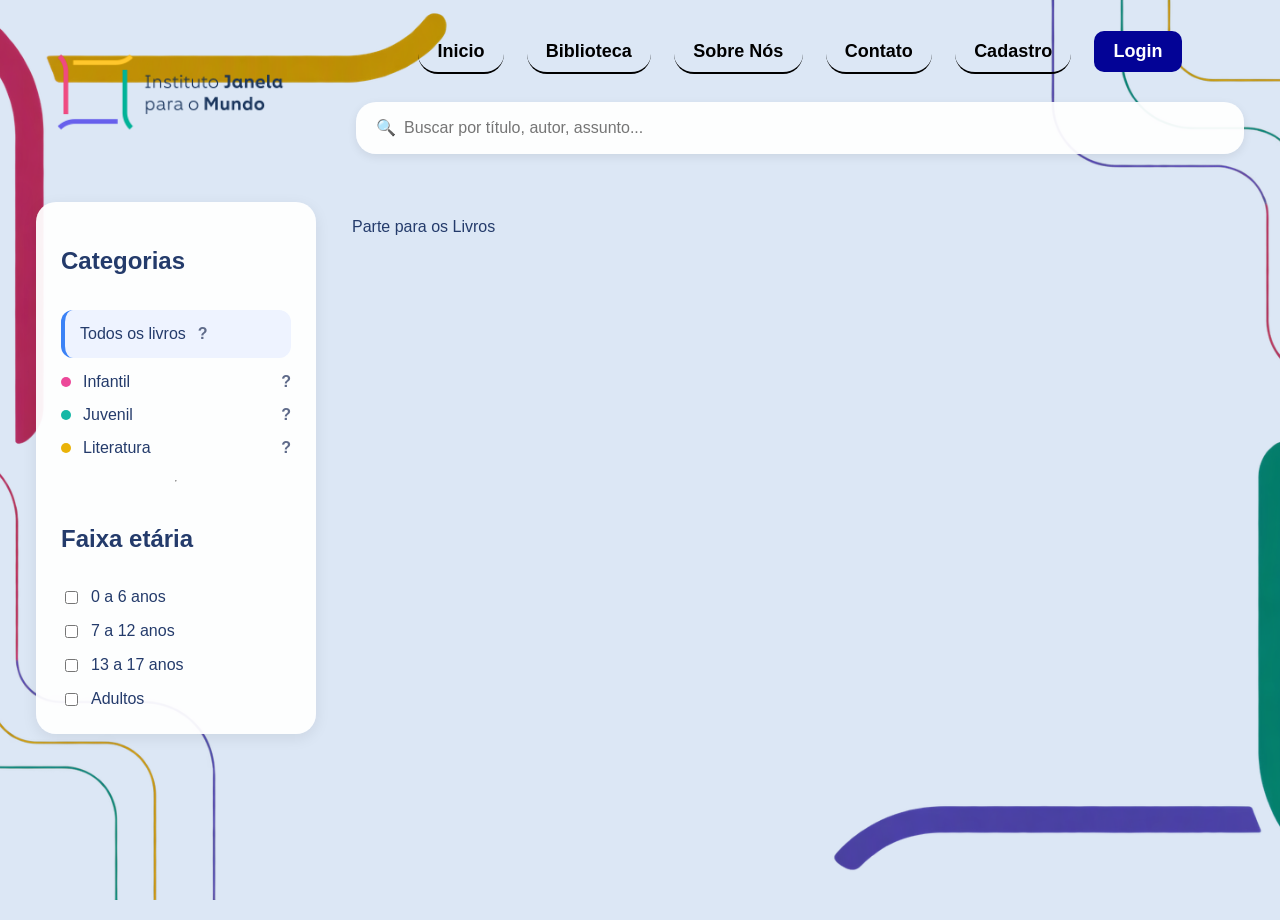
<file: index.html>
<!doctype html>
<html lang="pt-br">
  <head>
    <meta charset="UTF-8" />
    <meta name="viewport" content="width=device-width, initial-scale=1.0" />
    <link rel="stylesheet" href="estilos/style.css" />
    <title>Livraria Virtual - Instituto Janela para o Mundo</title>
  </head>
  <body>
    <header>
      <img src="assets/imagem editada.png" alt="logo" />

      <nav>
        <ul>
          <li><a href="telas/inicio.html">Inicio</a></li>
          <li><a href="#biblioteca">Biblioteca</a></li>
          <li><a href="#sobre">Sobre Nós</a></li>
          <li><a href="#contato">Contato</a></li>
          <li><a href="#cadastro">Cadastro</a></li>
          <li id="login" class="login">
            <a href="#login">Login</a>
          </li>
        </ul>

        <div class="barra-pesquisa">
          <div class="campo-busca">
            🔍
            <input
              type="text"
              placeholder="Buscar por título, autor, assunto..."
            />
          </div>
        </div>
      </nav>
    </header>

    <main>
      <div id="modal" class="hidden">
        <div class="modal-content">
          <section>
            <h2>Login</h2>

            <form action="">
              <label for="email">Email:</label>
              <input type="email" id="email" name="email" required />

              <label for="senha">Senha:</label>
              <input type="password" id="senha" name="senha" required />

              <button type="submit">Entrar</button>
            </form>

            <p>
              Não tem conta?
              <a href="#cadastro">Cadastre-se</a>
            </p>

            <button id="fechar">Fechar</button>
          </section>
        </div>
      </div>

      <div class="container">
        <aside class="lateral">
          <h2>Categorias</h2>

          <div class="categoria ativa">
            <span>Todos os livros</span>
            <strong>?</strong>
          </div>

          <div class="categoria">
            <span class="bolinha infantil"></span>
            <span>Infantil</span>
            <strong>?</strong>
          </div>

          <div class="categoria">
            <span class="bolinha juvenil"></span>
            <span>Juvenil</span>
            <strong>?</strong>
          </div>

          <div class="categoria">
            <span class="bolinha literatura"></span>
            <span>Literatura</span>
            <strong>?</strong>
          </div>

          <hr />

          <h2>Faixa etária</h2>

          <label>
            <input type="checkbox" />
            0 a 6 anos
          </label>

          <label>
            <input type="checkbox" />
            7 a 12 anos
          </label>

          <label>
            <input type="checkbox" />
            13 a 17 anos
          </label>

          <label>
            <input type="checkbox" />
            Adultos
          </label>
        </aside>

        <div class="conteudo">
          <p>Parte para os Livros</p>
        </div>
      </div>
    </main>

    <script src="scripts/inicio.js"></script>
  </body>
</html>
</file>
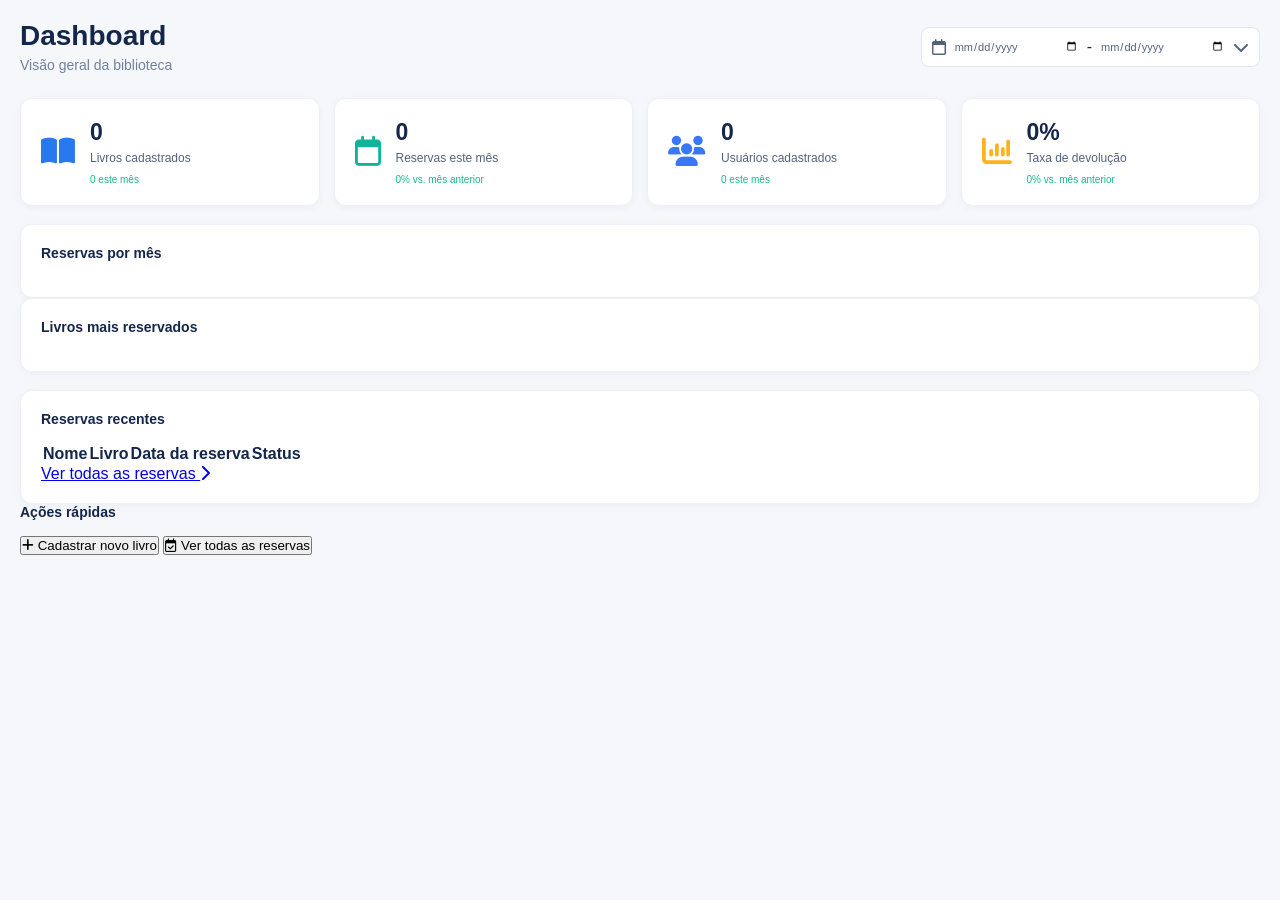
<file: telas/inicio.html>
<!doctype html>
<html lang="pt-br">
  <head>
    <meta charset="UTF-8" />
    <meta name="viewport" content="width=device-width, initial-scale=1.0" />
    <title>Document</title>
    <link rel="stylesheet" href="../estilos/inicio.css">
    <link rel="stylesheet" href="https://cdnjs.cloudflare.com/ajax/libs/font-awesome/6.7.2/css/all.min.css">
    
  </head>
  <body>
    <main class="dashboard">

        <header class="cabecalho-dashboard">

            <div>
                <h1>Dashboard</h1>
                <p>Visão geral da biblioteca</p>
            </div>

            <div class="seletor-data">

                <i class="fa-regular fa-calendar"></i>

                <input type="date" id="dataInicio">

                <span>-</span>

                <input type="date" id="dataFim">

                <i class="fa-solid fa-chevron-down"></i>

            </div>

        </header>

       
        <section class="cards">

            
            <div class="card">

                <div class="icone">
                    <i class="fa-solid fa-book-open"></i>
                </div>

                <div class="informacoes">
                    <h2 id="totalLivros">0</h2>
                    <p>Livros cadastrados</p>
                    <span id="livrosMes">0 este mês</span>
                </div>

            </div>

           
            <div class="card">

                <div class="icone">
                    <i class="fa-regular fa-calendar"></i>
                </div>

                <div class="informacoes">
                    <h2 id="totalReservas">0</h2>
                    <p>Reservas este mês</p>
                    <span id="reservasMes">0% vs. mês anterior</span>
                </div>

            </div>

            <div class="card">

                <div class="icone">
                    <i class="fa-solid fa-users"></i>
                </div>

                <div class="informacoes">
                    <h2 id="totalusuario">0</h2>
                    <p>Usuários cadastrados</p>
                    <span id="usuariosMes">0 este mês</span>
                </div>

            </div>

          
            <div class="card">

                <div class="icone">
                    <i class="fa-solid fa-chart-column"></i>
                </div>

                <div class="informacoes">
                    <h2 id="taxadedevolucao">0%</h2>
                    <p>Taxa de devolução</p>
                    <span id="devolucoesMes">0% vs. mês anterior</span>
                </div>

            </div>

        </section>

      
        <section class="paineis">

            
            <div class="card grafico-reservas">

                <h3>Reservas por mês</h3>

                <div id="graficoReservas" class="grafico">

                </div>

            </div>

            <div class="card livros-reservados">

                <h3>Livros mais reservados</h3>

                <div id="listaLivrosReservados">
                  
                </div>

            </div>

        </section>

        <section class="painel-inferior">

            
            <div class="card reservas-recentes">

                <h3>Reservas recentes</h3>

                <div class="tabela-container">

                    <table>

                        <thead>
                            <tr>
                                <th>Nome</th>
                                <th>Livro</th>
                                <th>Data da reserva</th>
                                <th>Status</th>
                            </tr>
                        </thead>

                        <tbody id="listaReservas">
                            
                        </tbody>

                    </table>

                </div>

                <a href="#" class="link-reservas">
                    Ver todas as reservas
                    <i class="fa-solid fa-chevron-right"></i>
                </a>

            </div>

          
            <div class="card-acoes-rapidas">

                <h3>Ações rápidas</h3>

                <button type="button" class="botao-acao">
                    <i class="fa-solid fa-plus"></i>
                    Cadastrar novo livro
                </button>

                <button type="button" class="botao-acao">
                    <i class="fa-regular fa-calendar-check"></i>
                    Ver todas as reservas
                </button>

            </div>

        </section>

    </main>
</body>
</html>
</file>
<file: estilos/style.css>
:root {
    --blue: #030396;
    --text: #243b6b;
    --surface: rgba(255, 255, 255, 0.94);
    --space: clamp(16px, 3vw, 36px);
}

*, *::before, *::after {
    box-sizing: border-box;
}

html {
    min-width: 320px;
    scroll-behavior: smooth;
}

body {
    min-height: 100vh;
    margin: 0;
    color: var(--text);
    font-family: Arial, sans-serif;
    background-color: #dce7f5;
    background-image: url("../assets/Designer.png");
    background-size: cover;
    background-position: center;
    background-repeat: no-repeat;
    background-attachment: fixed;
}

header {
    display: flex;
    align-items: center;
    gap: clamp(20px, 5vw, 72px);
    width: min(100% - 2 * var(--space), 1400px);
    margin: 20px auto 0;
}

header > img {
    display: block;
    flex: 0 1 clamp(129px, 20vw, 260px);
    width: clamp(180px, 20vw, 260px);
    height: auto;
    max-width: 100%;
}

nav {
    min-width: 0;
    flex: 1 1 auto;
}

nav ul {
    display: flex;
    flex-wrap: wrap;
    justify-content: center;
    gap: 8px clamp(8px, 1.8vw, 24px);
    margin: 0;
    padding: 0;
    list-style: none;
}

nav li {
    margin: 0;
    font-size: clamp(15px, 1.5vw, 20px);
    font-weight: bold;
}

nav a {
    display: block;
    padding: 10px clamp(8px, 1.5vw, 20px);
    color: #000;
    text-decoration: none;
    border-bottom: 2px solid #000;
    border-radius: 20px;
    transition: box-shadow 0.3s ease-in-out;
}

nav a:hover,
nav a:focus-visible {
    box-shadow: 2px 5px 20px rgb(120, 120, 177);
}

nav li:last-child a {
    color: #fff;
    background: var(--blue);
    border-bottom: 0;
    border-radius: 10px;
}

.barra-pesquisa {
    display: flex;
    align-items: center;
    width: 100%;
    min-width: 0;
    margin-top: 28px;
    padding: 13px 20px;
    background: var(--surface);
    border-radius: 20px;
    box-shadow: 0 3px 10px rgba(0, 0, 0, 0.08);
}

.campo-busca {
    display: flex;
    align-items: center;
    gap: 8px;
    width: 100%;
    min-width: 0;
}

.campo-busca input {
    width: 100%;
    min-width: 0;
    padding: 4px 0;
    color: #334155;
    font-size: 16px;
    background: transparent;
    border: 0;
    outline: 0;
}

.container {
    display: grid;
    grid-template-columns: minmax(210px, 280px) minmax(0, 1fr);
    gap: clamp(18px, 3vw, 36px);
    width: min(100% - 2 * var(--space), 1400px);
    margin: 38px auto;
}

.lateral {
    display: grid;
    align-content: start;
    gap: 15px;
    padding: clamp(18px, 2.5vw, 25px);
    background: var(--surface);
    border-radius: 20px;
    box-shadow: 0 4px 15px rgba(0, 0, 0, 0.08);
}

.lateral:hover {
    box-shadow: 0 12px 30px rgba(80, 90, 120, 0.2);
    transition: box-shadow 0.3s ease-in-out;
}

.categoria {
    display: grid;
    grid-template-columns: auto 1fr auto;
    align-items: center;
    gap: 12px;
    min-width: 0;
    color: var(--text);
}

.categoria strong {
    color: #5f6b8a;
}

.ativa {
    padding: 15px;
    background: #eef3ff;
    border-left: 4px solid #3b82f6;
    border-radius: 12px;
}

.bolinha {
    width: 10px;
    height: 10px;
    border-radius: 50%;
}

.infantil { background: #ec4899; }
.juvenil { background: #14b8a6; }
.literatura { background: #eab308; }

.lateral label {
    display: flex;
    align-items: center;
    gap: 10px;
    color: var(--text);
}

.conteudo {
    min-width: 0;
    overflow-wrap: anywhere;
}

.hidden { display: none; }

.modal {
    position: fixed;
    z-index: 10;
    inset: 0;
    display: flex;
    align-items: center;
    justify-content: center;
    padding: var(--space);
    background: rgba(0, 0, 0, 0.5);
}

.modal-content {
    width: min(100%, 500px);
    max-height: calc(100vh - 2 * var(--space));
    overflow: auto;
    padding: clamp(50px, 5vw, 36px);
    background: #036592;
    border-radius: 20px;
    color: #eef3ff;
    font-size: 18px;
}

.modal-content form {
    display: grid;
    gap: 8px;
    
}

.modal-content input,
.modal-content button {
    width: 100%;
    min-height: 42px;
    padding: 8px 12px;
   font-family: 'Montserrat', sans-serif;
    border-radius: 10px;
}


.modal-content button:hover {
    background: #01f3fc;
}



a {
    color: #fafbfc;
    text-decoration: none;
    font-size: 18px;
    font-weight: bold;
    transition: color 0.3s ease-in-out;
}

a:hover,
a:focus-visible {
    color: #01f3fc;
}

@media (max-width: 760px) {
    body {
        background-attachment: scroll;
    }

    header {
        flex-direction: column;
        align-items: stretch;
        gap: 22px;
    }

    header > img {
        align-self: center;
    }

    .container {
        grid-template-columns: 1fr;
        margin-top: 24px;
    }

    .lateral {
        grid-template-columns: repeat(2, minmax(0, 1fr));
    }

    .lateral h2,
    .lateral hr {
        grid-column: 1 / -1;
    }
}

@media (max-width: 460px) {
    nav ul {
        justify-content: stretch;
    }

    nav li {
        flex: 1 1 calc(50% - 8px);
        text-align: center;
    }

    nav a {
        padding-right: 6px;
        padding-left: 6px;
    }

    .barra-pesquisa {
        margin-top: 18px;
        padding-right: 14px;
        padding-left: 14px;
    }

    .lateral {
        grid-template-columns: 1fr;
    }
}
</file>
<file: estilos/inicio.css>
* {
    margin: 0;
    padding: 0;
    box-sizing: border-box;
}

body {
    font-family: Arial, Helvetica, sans-serif;
    background-color: #f5f7fb;
    color: #14264a;
    padding: 20px;
}

h3 {
    font-size: 14px;
    margin-bottom: 16px;
}

.cabecalho-dashboard {
    display: flex;
    justify-content: space-between;
    align-items: center;
    margin-bottom: 25px;
}

.cabecalho-dashboard h1 {
    font-size: 28px;
    margin-bottom: 5px;
}

.cabecalho-dashboard p {
    color: #71809c;
    font-size: 14px;
}

.seletor-data {
    display: flex;
    align-items: center;
    gap: 8px;
    padding: 10px;
    background-color: #fff;
    border: 1px solid #e1e6ef;
    border-radius: 8px;
    color: #14264a;
}

.seletor-data i {
    color: #53627d;
}

.seletor-data input {
    width: 125px;
    border: none;
    outline: none;
    color: #53627d;
    font-family: inherit;
    font-size: 11px;
    background: transparent;
}

.cards {
    display: grid;
    grid-template-columns: repeat(4, minmax(0, 1fr));
    gap: 14px;
    margin-bottom: 18px;
}

.card {
    background-color: #fff;
    border: 1px solid #edf0f5;
    border-radius: 12px;
    padding: 20px;
    box-shadow: 0 2px 8px rgba(20, 38, 74, 0.04);
    min-width: 0;
}

.cards .card {
    display: flex;
    align-items: center;
    gap: 15px;
}

.icone {
    font-size: 30px;
    color: #2878f0;
    flex-shrink: 0;
}

.cards .card:nth-child(2) .icone {
    color: #0bb49b;
}

.cards .card:nth-child(3) .icone {
    color: #3977f6;
}

.cards .card:nth-child(4) .icone {
    color: #ffb21c;
}

.informacoes h2 {
    font-size: 23px;
    margin-bottom: 5px;
}

.informacoes p {
    font-size: 12px;
    color: #53627d;
    margin-bottom: 9px;
}

.informacoes span {
    display: block;
    font-size: 10px;
    color: #16b88a;
}

.livros-reservados {
    margin-bottom: 18px;
}

#listaLivrosReservados {
    display: flex;
    flex-direction: column;
    gap: 8px;
}
</file>
